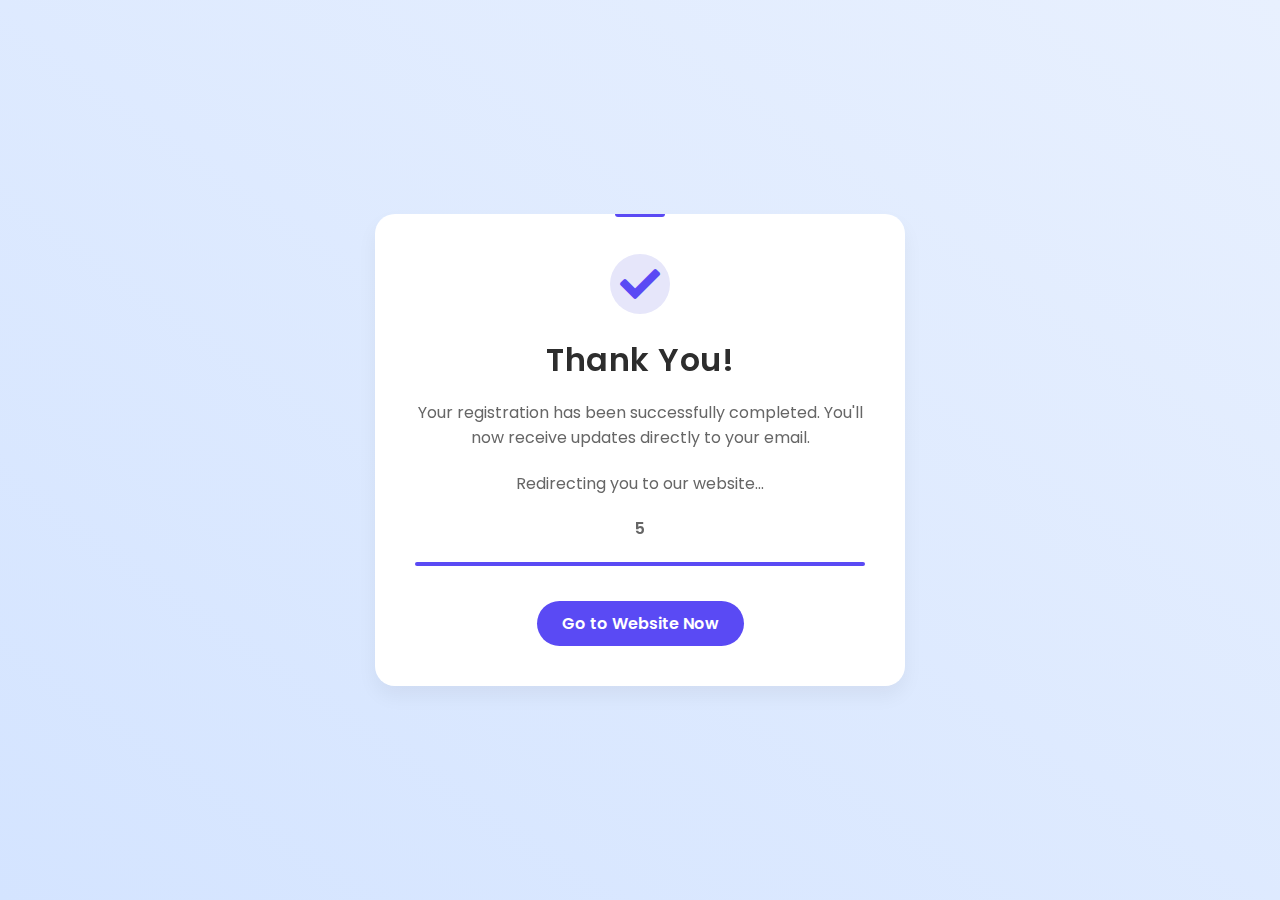
<file: sign-up.html>
<!DOCTYPE html>
<html lang="en">
<head>
    <meta charset="UTF-8">
    <meta name="viewport" content="width=device-width, initial-scale=1.0">
    <title>Thank You</title>
    <link href="https://fonts.googleapis.com/css2?family=Poppins:wght@400;600&display=swap" rel="stylesheet">
    <link rel="stylesheet" href="https://cdnjs.cloudflare.com/ajax/libs/font-awesome/5.15.4/css/all.min.css">
    <style>
        body {
            font-family: 'Poppins', sans-serif;
            background: linear-gradient(to right top, #d4e4ff, #e8f0fe);
            display: flex;
            justify-content: center;
            align-items: center;
            height: 100vh;
            margin: 0;
            position: relative;
            overflow: hidden;
        }

        /* Arka plan için mouse efekti */
        body::after {
            content: '';
            position: fixed; /* Sayfanın tamamında sabit kalması için */
            width: 100%;
            height: 100%;
            top: 0;
            left: 0;
            pointer-events: none;
            background: radial-gradient(circle 150px at var(--x-bg, -100px) var(--y-bg, -100px), rgba(90, 74, 244, 0.1), transparent 80%);
            transition: background 0.1s ease;
            z-index: 1;
        }

        .thank-you-container {
            background-color: #ffffff;
            border-radius: 20px;
            padding: 40px;
            text-align: center;
            box-shadow: 0 10px 20px rgba(0, 0, 0, 0.05);
            max-width: 450px;
            width: 100%;
            position: relative;
            z-index: 2;
            overflow: hidden;
        }

        .thank-you-container::before {
            content: '';
            position: absolute;
            top: 0;
            left: 50%;
            transform: translateX(-50%);
            width: 50px;
            height: 3px;
            background-color: #5a4af4;
            border-radius: 0 0 3px 3px;
        }

        /* Konteyner içindeki mouse efekti */
        .thank-you-container::after {
            content: '';
            position: absolute;
            width: 100%;
            height: 100%;
            top: 0;
            left: 0;
            pointer-events: none;
            background: radial-gradient(circle 100px at var(--x-container, -100px) var(--y-container, -100px), rgba(90, 74, 244, 0.15), transparent 80%);
            transition: background 0.1s ease;
            z-index: 1;
        }

        .thank-you-container i {
            font-size: 40px;
            color: #5a4af4;
            background: #e6e6fa;
            border-radius: 50%;
            width: 60px;
            height: 60px;
            display: flex;
            align-items: center;
            justify-content: center;
            margin: 0 auto 20px;
            animation: fadeInUp 0.8s ease-out 0.2s backwards;
            position: relative;
            z-index: 2;
        }

        .thank-you-container h1 {
            font-family: 'Poppins', sans-serif;
            font-weight: 600;
            color: #2d2d2d;
            margin-bottom: 15px;
            font-size: 32px;
            letter-spacing: 0.5px;
            animation: fadeInUp 0.8s ease-out 0.4s backwards;
            position: relative;
            z-index: 2;
        }

        .thank-you-container p {
            color: #666;
            font-size: 16px;
            line-height: 1.6;
            margin-bottom: 20px;
            animation: fadeInUp 0.8s ease-out 0.6s backwards;
            position: relative;
            z-index: 2;
        }

        .redirect-message {
            font-size: 16px;
            color: #444;
            margin-top: 15px;
            animation: fadeInUp 0.8s ease-out 0.8s backwards;
            position: relative;
            z-index: 2;
        }

        .countdown {
            color: #5a4af4;
            font-size: 24px;
            font-weight: 600;
            margin-top: 10px;
            animation: fadeInUp 0.8s ease-out 1s backwards;
            position: relative;
            z-index: 2;
        }

        .progress-bar {
            width: 100%;
            height: 4px;
            background-color: #e0e0e0;
            border-radius: 2px;
            margin: 15px 0;
            overflow: hidden;
            animation: fadeInUp 0.8s ease-out 1.2s backwards;
            position: relative;
            z-index: 2;
        }

        .progress-bar::before {
            content: '';
            display: block;
            width: 100%;
            height: 100%;
            background-color: #5a4af4;
            animation: progressAnimation 5s linear forwards;
        }

        .redirect-button {
            display: inline-block;
            margin-top: 20px;
            padding: 10px 25px;
            background-color: #5a4af4;
            color: white;
            text-decoration: none;
            border-radius: 25px;
            font-size: 16px;
            font-weight: 600;
            transition: background-color 0.3s ease, box-shadow 0.3s ease;
            animation: fadeInUp 0.8s ease-out 1.4s backwards;
            position: relative;
            z-index: 2;
        }

        .redirect-button:hover {
            background-color: #4837d9;
            box-shadow: 0 5px 15px rgba(90, 74, 244, 0.3);
        }

        /* Animasyon tanımı */
        @keyframes fadeInUp {
            from {
                opacity: 0;
                transform: translateY(20px);
            }
            to {
                opacity: 1;
                transform: translateY(0);
            }
        }

        @keyframes progressAnimation {
            from {
                width: 100%;
            }
            to {
                width: 0;
            }
        }

        @media (max-width: 600px) {
            .thank-you-container {
                padding: 30px;
                max-width: 90%;
            }

            .thank-you-container h1 {
                font-size: 28px;
            }

            .thank-you-container p {
                font-size: 14px;
            }

            .redirect-message {
                font-size: 14px;
            }

            .countdown {
                font-size: 20px;
            }

            .thank-you-container i {
                font-size: 36px;
                width: 50px;
                height: 50px;
            }

            .redirect-button {
                padding: 8px 20px;
                font-size: 14px;
            }
        }
    </style>
</head>
<body>
    <div class="thank-you-container">
        <i class="fas fa-check"></i>
        <h1>Thank You!</h1>
        <p>Your registration has been successfully completed. You'll now receive updates directly to your email.</p>
        <p class="redirect-message">Redirecting you to our website...</p>
        <p class="countdown" id="countdown">5</p>
        <div class="progress-bar"></div>
        <a href="index.html" class="redirect-button">Go to Website Now</a>
    </div>

    <script>
        // Geri sayım
        let countdown = 5;
        const countdownElement = document.getElementById('countdown');

        const countdownInterval = setInterval(function() {
            countdown--;
            countdownElement.textContent = countdown;

            if (countdown <= 0) {
                clearInterval(countdownInterval);
                window.location.href = 'index.html';
            }
        }, 1000);

        // Mouse cursor efektleri (hem arka plan hem konteyner için)
        document.addEventListener('mousemove', (e) => {
            const xBg = e.clientX;
            const yBg = e.clientY;
            document.body.style.setProperty('--x-bg', `${xBg}px`);
            document.body.style.setProperty('--y-bg', `${yBg}px`);

            const container = document.querySelector('.thank-you-container');
            const rect = container.getBoundingClientRect();
            const xContainer = e.clientX - rect.left;
            const yContainer = e.clientY - rect.top;
            container.style.setProperty('--x-container', `${xContainer}px`);
            container.style.setProperty('--y-container', `${yContainer}px`);
        });
    </script>
</body>
</html>
</file>
